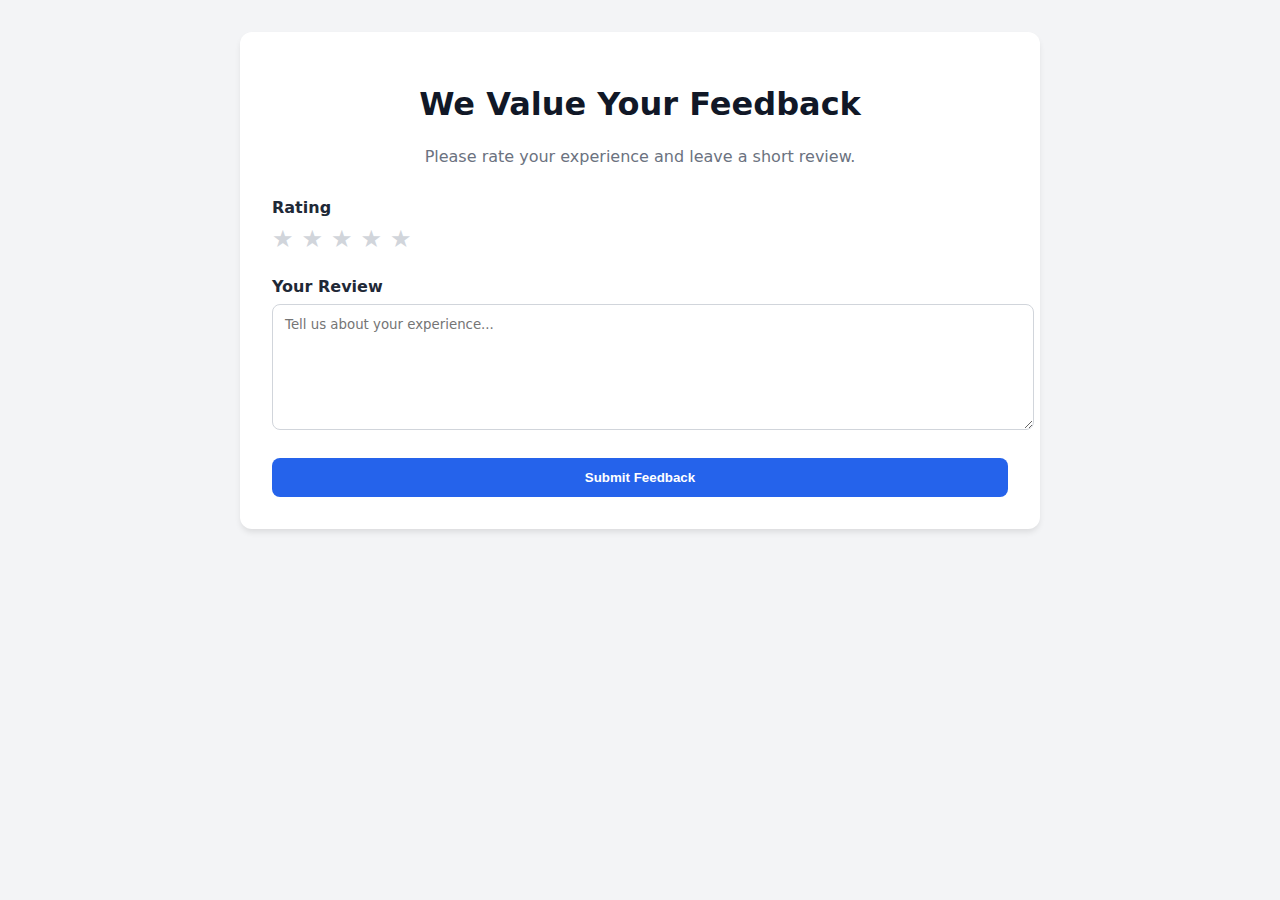
<file: frontend/index.html>
<!DOCTYPE html>
<html lang="en">

<head>
    <meta charset="UTF-8">
    <meta name="viewport" content="width=device-width, initial-scale=1.0">
    <title>Customer Feedback</title>
    <link rel="stylesheet" href="css/style.css">
</head>

<body>
    <div class="container">
        <div class="card">
            <h1>We Value Your Feedback</h1>
            <p style="text-align: center; color: #6b7280; margin-bottom: 2rem;">
                Please rate your experience and leave a short review.
            </p>

            <!-- Using form with onsubmit="return false" prevents reload even if enter is pressed -->
            <form id="feedbackForm" onsubmit="return false;">
                <div class="form-group">
                    <label>Rating</label>
                    <div class="star-rating" id="starContainer">
                        <span class="star" data-value="1">★</span>
                        <span class="star" data-value="2">★</span>
                        <span class="star" data-value="3">★</span>
                        <span class="star" data-value="4">★</span>
                        <span class="star" data-value="5">★</span>
                    </div>
                    <input type="hidden" id="ratingValue" name="rating" required>
                </div>

                <div class="form-group">
                    <label for="review">Your Review</label>
                    <textarea id="review" name="review" placeholder="Tell us about your experience..."
                        required></textarea>
                </div>

                <button type="button" id="submitBtn">Submit Feedback</button>
            </form>

            <div id="responseContainer" class="response-box hidden">
                <strong>Our Response:</strong>
                <p id="responseText"></p>
            </div>
        </div>
    </div>
    <script src="js/user.js?v=2"></script>
</body>

</html>
</file>
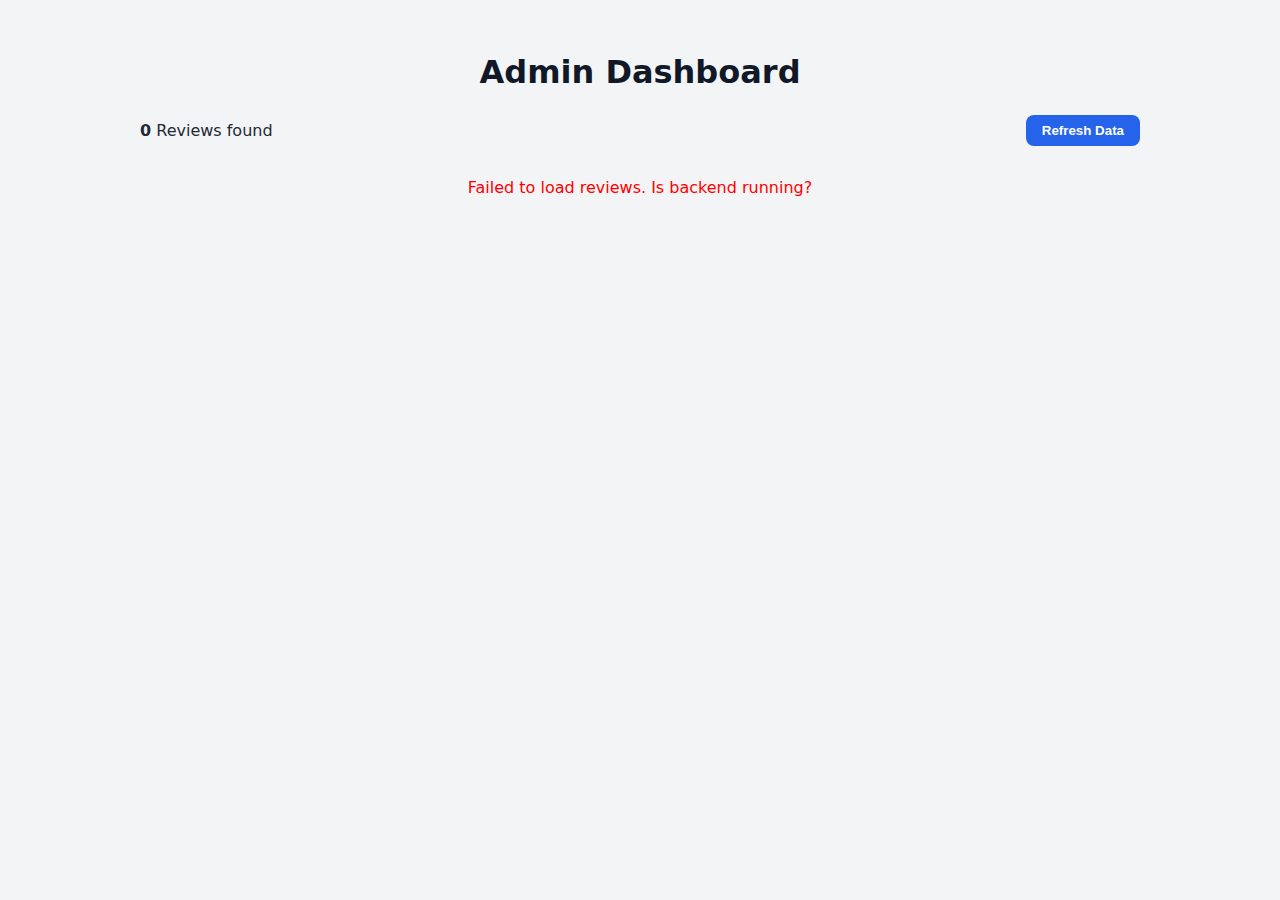
<file: frontend/admin.html>
<!DOCTYPE html>
<html lang="en">

<head>
    <meta charset="UTF-8">
    <meta name="viewport" content="width=device-width, initial-scale=1.0">
    <title>Admin Dashboard - Feedback System</title>
    <link rel="stylesheet" href="css/style.css?v=glass">
    <style>
        .container {
            max-width: 1000px;
        }

        /* Wider container for admin */
    </style>
</head>

<body>
    <div class="container">
        <h1>Admin Dashboard</h1>

        <div style="display: flex; justify-content: space-between; margin-bottom: 1rem; align-items: center;">
            <span><strong id="reviewCount">0</strong> Reviews found</span>
            <button id="refreshBtn" style="width: auto; padding: 0.5rem 1rem;">Refresh Data</button>
        </div>

        <div id="reviewsList" class="review-list">
            <!-- Reviews will be populated here -->
            <p style="text-align: center; color: #6b7280;">Loading reviews...</p>
        </div>
    </div>
    <script src="js/admin.js"></script>
</body>

</html>
</file>
<file: frontend/css/style.css>
:root {
  --primary-color: #2563eb;
  --bg-color: #f3f4f6;
  --card-bg: #ffffff;
  --text-color: #1f2937;
  --text-secondary: #6b7280;
  --border-radius: 12px;
  --shadow: 0 4px 6px -1px rgba(0, 0, 0, 0.1);
}

body {
  font-family: 'Inter', system-ui, -apple-system, sans-serif;
  background-color: var(--bg-color);
  color: var(--text-color);
  margin: 0;
  padding: 0;
  display: flex;
  justify-content: center;
  min-height: 100vh;
}

.container {
  width: 100%;
  max-width: 800px;
  padding: 2rem;
}

h1 {
  font-size: 2rem;
  font-weight: 700;
  margin-bottom: 1.5rem;
  text-align: center;
  color: #111827;
}

/* Card */
.card {
  background: var(--card-bg);
  border-radius: var(--border-radius);
  padding: 2rem;
  box-shadow: var(--shadow);
}

/* Form Elements */
.form-group {
  margin-bottom: 1.5rem;
}

label {
  display: block;
  font-weight: 600;
  margin-bottom: 0.5rem;
}

textarea {
  width: 100%;
  padding: 0.75rem;
  border: 1px solid #d1d5db;
  border-radius: 8px;
  min-height: 100px;
  font-family: inherit;
  resize: vertical;
}

button {
  width: 100%;
  background-color: var(--primary-color);
  color: white;
  padding: 0.75rem;
  border: none;
  border-radius: 8px;
  font-weight: 600;
  cursor: pointer;
  transition: background-color 0.2s;
}

button:hover {
  background-color: #1d4ed8;
}

button:disabled {
  background-color: #9ca3af;
  cursor: not-allowed;
}

/* Star Rating */
.star-rating {
  display: flex;
  gap: 0.5rem;
  font-size: 1.5rem;
  cursor: pointer;
}

.star {
  color: #d1d5db;
  transition: color 0.2s;
}

.star.active {
  color: #fbbf24;
}

/* AI Response */
.response-box {
  margin-top: 1.5rem;
  padding: 1rem;
  background-color: #f0f9ff; /* Light blue */
  border-left: 4px solid var(--primary-color);
  border-radius: 4px;
}

.hidden {
  display: none;
}

/* Admin Dashboard Table */
.review-list {
  display: flex;
  flex-direction: column;
  gap: 1rem;
}

.review-item {
  background: white;
  padding: 1.5rem;
  border-radius: var(--border-radius);
  box-shadow: 0 1px 3px rgba(0,0,0,0.1);
  border-left: 4px solid #e5e7eb;
}

.review-header {
  display: flex;
  justify-content: space-between;
  margin-bottom: 0.5rem;
}

.rating-badge {
  background: #fef3c7;
  color: #d97706;
  padding: 0.25rem 0.5rem;
  border-radius: 4px;
  font-weight: bold;
}

.insight-box {
  background: #f3f4f6;
  padding: 0.75rem;
  border-radius: 8px;
  margin-top: 1rem;
  font-size: 0.9rem;
}

.insight-title {
  font-weight: bold;
  color: #4b5563;
  margin-bottom: 0.25rem;
}
</file>
